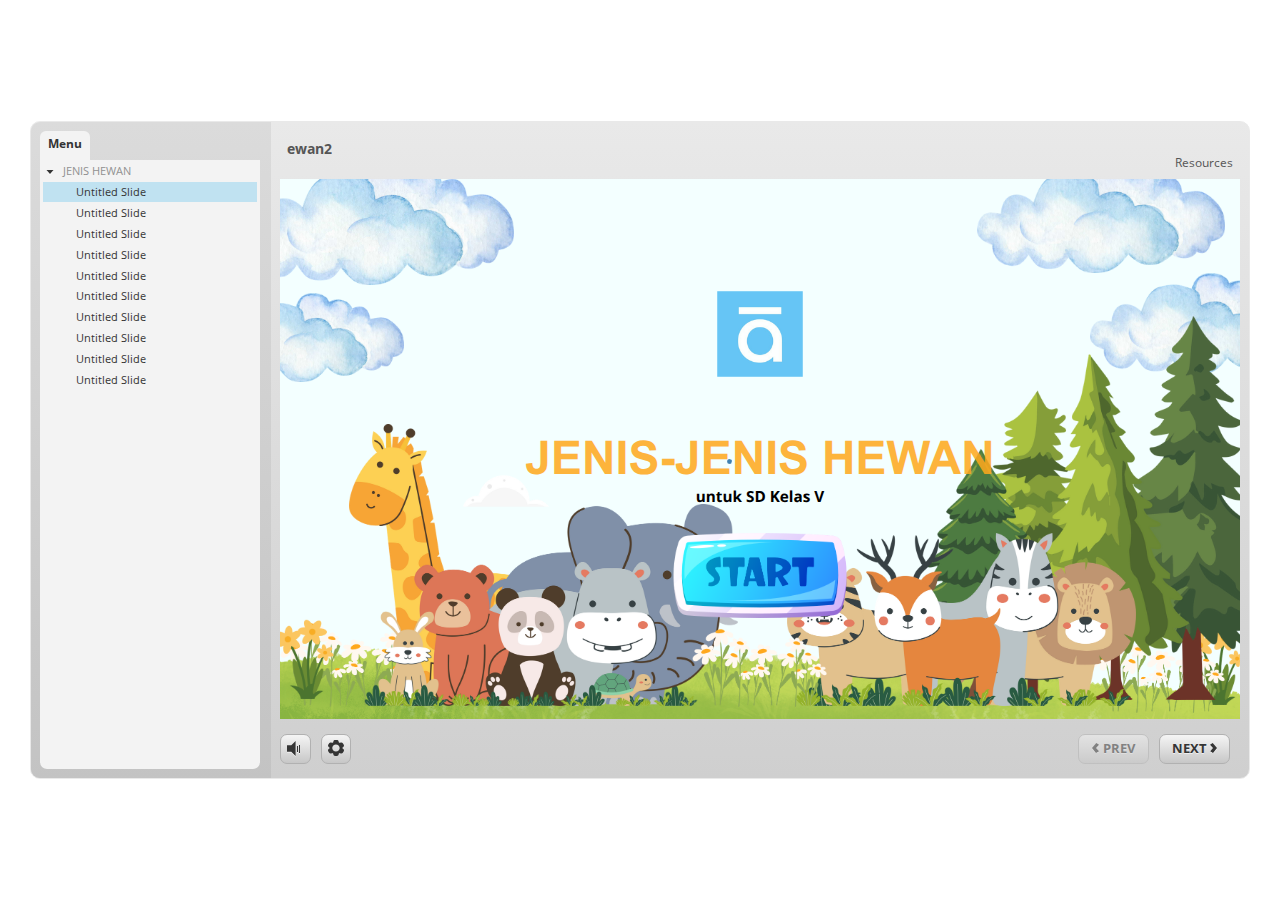
<file: index.html>
﻿<!doctype html>
<html lang="en-US">
<head>
  <meta charset="utf-8">
  <!-- Created using Storyline 3 - http://www.articulate.com  -->
  <!-- version: 3.20.30234.0 -->
  <title>ewan2</title>
  <meta http-equiv="x-ua-compatible" content="IE=edge"/>
  <meta name="viewport" content="width=device-width,initial-scale=1,user-scalable=no,shrink-to-fit=no,minimal-ui"/>
  <meta name="apple-mobile-web-app-capable" content="yes"/>
  <style>
    html, body { height: 100%; padding: 0; margin: 0 }
    #app { height: 100%; width: 100%; }
  </style>

  <script>
    window.DS = {};
    window.globals = {
      DATA_PATH_BASE: '',
      HAS_FRAME: true,
      HAS_SLIDE: true,

      lmsPresent: false,
      tinCanPresent: false,
      cmi5Present: false,
      aoSupport: false,
      scale: 'noscale',
      captureRc: false,
      browserSize: 'optimal',
      bgColor: '#FFFFFF',
      features: '',
      themeName: 'classic',
      preloaderColor: '#FFFFFF',
      suppressAnalytics: false,
      productChannel: 'perpetual',
      publishSource: 'storyline',
      aid: '',
      cid: 'bc724450-d9d9-4ee5-a1b4-3412d5689130',
      playerVersion: '3.20.30234.0',
      publishTimestamp: '2024-10-19T02:00:58.2210765Z',
      maxIosVideoElements: 10,
      connectionSettings: { },

      
      parseParams: function(qs) {
        if (window.globals.parsedParams != null) {
          return window.globals.parsedParams;
        }
        qs = (qs || window.location.search.substr(1)).split('+').join(' ');
        var params = {},
            tokens,
            re = /[?&]?([^=]+)=([^&]*)/g;

        while (tokens = re.exec(qs)) {
          params[decodeURIComponent(tokens[1]).trim()] =
            decodeURIComponent(tokens[2]).trim();
        }
        window.globals.parsedParams = params;
        return params;
      }

    };
  </script>
  <script>
    var isIe11 = ('ActiveXObject' in window || window.MSBlobBuilder != null)
      && window.msCrypto != null && !window.ActiveXObject;
    if (isIe11) {
      window.globals.unsupportedBrowser = true;
      document.write(atob('[base64]'));
    }
  </script>
  
  <script>window.THREE = { };</script>
  
</head>
<body style="background: #FFFFFF" class="cs-HTML theme-classic">
  <!-- 360 -->
  <script>!function(){var e,i=/iPhone/i,o=/iPod/i,n=/iPad/i,t=/\biOS-universal(?:.+)Mac\b/i,r=/\bAndroid(?:.+)Mobile\b/i,a=/Android/i,d=/(?:SD4930UR|\bSilk(?:.+)Mobile\b)/i,p=/Silk/i,l=/Windows Phone/i,u=/\bWindows(?:.+)ARM\b/i,b=/BlackBerry/i,s=/BB10/i,c=/Opera Mini/i,f=/\b(CriOS|Chrome)(?:.+)Mobile/i,h=/Mobile(?:.+)Firefox\b/i,v=function(e){return void 0!==e&&"MacIntel"===e.platform&&"number"==typeof e.maxTouchPoints&&e.maxTouchPoints>1&&"undefined"==typeof MSStream};e=function(e){var m={userAgent:"",platform:"",maxTouchPoints:0};e||"undefined"==typeof navigator?"string"==typeof e?m.userAgent=e:e&&e.userAgent&&(m={userAgent:e.userAgent,platform:e.platform,maxTouchPoints:e.maxTouchPoints||0}):m={userAgent:navigator.userAgent,platform:navigator.platform,maxTouchPoints:navigator.maxTouchPoints||0};var g=m.userAgent,y=g.split("[FBAN");void 0!==y[1]&&(g=y[0]),void 0!==(y=g.split("Twitter"))[1]&&(g=y[0]);var A=function(e){return function(i){return i.test(e)}}(g),w={apple:{phone:A(i)&&!A(l),ipod:A(o),tablet:!A(i)&&(A(n)||v(m))&&!A(l),universal:A(t),device:(A(i)||A(o)||A(n)||A(t)||v(m))&&!A(l)},amazon:{phone:A(d),tablet:!A(d)&&A(p),device:A(d)||A(p)},android:{phone:!A(l)&&A(d)||!A(l)&&A(r),tablet:!A(l)&&!A(d)&&!A(r)&&(A(p)||A(a)),device:!A(l)&&(A(d)||A(p)||A(r)||A(a))||A(/\bokhttp\b/i)},windows:{phone:A(l),tablet:A(u),device:A(l)||A(u)},other:{blackberry:A(b),blackberry10:A(s),opera:A(c),firefox:A(h),chrome:A(f),device:A(b)||A(s)||A(c)||A(h)||A(f)},any:!1,phone:!1,tablet:!1};return w.any=w.apple.device||w.android.device||w.windows.device||w.other.device,w.phone=w.apple.phone||w.android.phone||w.windows.phone,w.tablet=w.apple.tablet||w.android.tablet||w.windows.tablet,w}(),"object"==typeof exports&&"undefined"!=typeof module?module.exports=e:"function"==typeof define&&define.amd?define((function(){return e})):this.isMobile=e}();
    window.isMobile.apple.tablet = window.isMobile.apple.tablet ||
      (navigator.platform === 'MacIntel' && navigator.maxTouchPoints > 1);
    window.isMobile.apple.device = window.isMobile.apple.device || window.isMobile.apple.tablet;
    window.isMobile.tablet = window.isMobile.tablet || window.isMobile.apple.tablet;
    window.isMobile.any = window.isMobile.any || window.isMobile.apple.tablet;
  </script>

  <div id="focus-sink" tabindex="-1"></div>

  <div id="preso"></div>
  <script>
    (function() {

      var classTypes = [ 'desktop', 'mobile', 'phone', 'tablet' ];

      var addDeviceClasses = function(prefix, testObj) {
        var curr, i;
        for (i = 0; i < classTypes.length; i++) {
          curr = classTypes[i];
          if (testObj[curr]) {
            document.body.classList.add(prefix + curr);
          }
        }
      };

      var params = window.globals.parseParams(),
          isDevicePreview = params.devicepreview === '1',
          isPhoneOverride = params.deviceType === 'phone' || (isDevicePreview && params.phone == '1'),
          isTabletOverride = (params.deviceType === 'tablet' || isDevicePreview) && !isPhoneOverride,
          isMobileOverride = isPhoneOverride || isTabletOverride;

      var deviceView = {
        desktop: !window.isMobile.any && !isMobileOverride,
        mobile: window.isMobile.any || isMobileOverride,
        phone: isPhoneOverride || (window.isMobile.phone && !isTabletOverride),
        tablet: isTabletOverride || window.isMobile.tablet
      };

      window.globals.deviceView = deviceView;
      window.isMobile.desktop = !window.isMobile.any;
      window.isMobile.mobile = window.isMobile.any;

      addDeviceClasses('view-', deviceView);

    })();
  </script>
  
  <script src='story_content/user.js' type=text/javascript></script>
  <div class="slide-loader"></div>

  <script>
    if (window.globals.deviceView.isMobile) { var doc = document, loader = doc.body.querySelector('.slide-loader'); [ 1, 2, 3 ].forEach(function(n) { var d = doc.createElement('div'); d.style.backgroundColor = window.globals.preloaderColor; d.classList.add('mobile-loader-dot'); d.classList.add('dot' + n); loader.appendChild(d); }); }
  </script>

  <div class="mobile-load-title-overlay" style="display: none">
    <div class="mobile-load-title">ewan2</div>
  </div>

  <div class="mobile-chrome-warning"></div>

  
<style>
  .warn-connection-dialog {
    display: none;
    background: transparent;
    pointer-events: none;
    position: fixed;
    left: 0;
    top: 0;
    width: 100%;
    height: 100%;
    z-index: 999;
  }

  .warn-connection-content {
    border-radius: 4px;
    background: white;
    border: 1px solid #E7E7E7;
    color: #333333;
    box-shadow: 0 2px 4px rgba(0, 0, 0, 0.25);
    transition: all 150ms ease-out;
    position: absolute;
    white-space: nowrap;
  }

  .view-phone.is-landscape .warn-connection-content {
    left: 23px;
    bottom: 23px;
  }

  .view-tablet.is-landscape .warn-connection-content {
    left: 50%;
    top: 20px;
    transform: translateX(-50%);
  }

  .is-portrait .warn-connection-content {
    transform: translate(-50%, calc(-100% - 15px));
  }

  .warn-connection-content p {
    display: inline-block;
    margin: 0 8px 0 0;
    line-height: 33px;
    font-size: 11px;
  }

  .warn-connection-content svg {
    position: relative;
    vertical-align: middle;
    margin: 0 2px 2px 8px;
  }

  .view-desktop .warn-connection-content {
    left: 1.5em;
    bottom: 1.5em;
  }

  .view-desktop .warn-connection-content p {
    font-size: 1.1em;
  }

  .is-offline .warn-connection-dialog {
    display: block;
  }

  .is-offline .cs-panel * {
    pointer-events: none !important;
  }

  .is-offline .cs-panel {
    pointer-events: all !important;
  }

  .is-offline #nav-controls * {
    pointer-events: none !important;
  }

  .is-offline #nav-controls {
    pointer-events: all !important;
  }
</style>

<div class="warn-connection-dialog">
  <div class="warn-connection-content">
    <svg width="17" height="15" viewBox="0 0 17 15" xmlns="http://www.w3.org/2000/svg">
      <path fill="#8F0000" stroke="white" d="M16.07,12.98 L15.88,12.23 L9.51,1.21 C8.97,0.26,7.6,0.26,7.06,1.21 L0.69,12.23 C0.15,13.16,0.81,14.36,1.91,14.36 H14.65 C15.47,14.36,16.05,13.7,16.07,12.98 Z"/>
      <path fill="white" stroke="white" d="M8.58,5.5 C8.35,5.28,8.5,5.35,8.21,5.32 C8.09,5.35,7.97,5.49,7.96,5.67 C7.97,5.79,7.98,5.92,7.98,6.04 L7.98,6.04 C7.99,6.17,8,6.31,8.01,6.43 L8.01,6.44 C8.03,6.92,8.06,7.41,8.09,7.9 L8.09,7.9 C8.12,8.39,8.14,8.88,8.17,9.37 C8.17,9.39,8.18,9.42,8.2,9.44 C8.23,9.46,8.25,9.47,8.28,9.47 C8.31,9.47,8.34,9.46,8.35,9.44 C8.37,9.43,8.38,9.4,8.39,9.35 L8.39,9.34 C8.39,9.24,8.4,9.15,8.4,9.05 L8.4,9.05 C8.41,8.96,8.41,8.86,8.42,8.75 C8.43,8.44,8.45,8.12,8.47,7.81 L8.47,7.81 C8.49,7.49,8.51,7.18,8.53,6.87 C8.55,6.46,8.56,6.05,8.59,5.64 L8.6,5.62 C8.6,5.57,8.59,5.53,8.58,5.5 L8.21,5.32 Z"/>
      <circle fill="white" stroke="white" cx="8.3" cy="11.35" r="0.3"/>
    </svg>
    <p>You are offline. Trying to reconnect...</p>
  </div>
</div>

<script>
  (function() {
    window.DS.connection = {
      warningShown: false,
      assets: {},
      loadingAssetGroup: false,
      retryDelay: 500
    };

    // @TODO this is POC code and can be cleaned up a bit more if we move forward
    // with the feature



    // The `window.globals.features` variable must be set in `webpack.dev.config` when testing locally - it is not enough
    // to have it in the data - but it must be set there as well.
    var useConnectionMessages = window.AbortController != null &&
      window.location.protocol != 'file:' &&
      window.globals.features.indexOf('ConnectionMessages') != -1;

    window.DS.connection.useConnectionMessages = useConnectionMessages

    var assetCount = 0;
    var checkLoadedId;
    var connectionSettings = window.globals.connectionSettings;

    if (useConnectionMessages && connectionSettings != null) {
      var contentEl = document.querySelector('.warn-connection-content');
      var messageEl = contentEl.querySelector('p')

      if (connectionSettings.useDarkTheme) {
        contentEl.style.borderColor = '#BABBBA';
        contentEl.style.backgroundColor = '#282828';
        contentEl.style.color = '#FFFFFF';
      }

      if (connectionSettings.message != null) {
        messageEl.textContent = window.decodeURIComponent(connectionSettings.message);
      }
    }

    function checkAssetsReady() {
      for (var i in DS.connection.assets) {
        if (!DS.connection.assets[i].success) {
          return false;
        }
      }
      return true;
    }

    function stopAssetGroup() {
      if (!useConnectionMessages) { return; }

      assetCount = 0;

      DS.connection.oldAssetGroup = DS.connection.assets;
      DS.connection.assets = {};
      DS.connection.loadingAssetGroup = false;
      clearInterval(checkLoadedId);
    }

    function startAssetGroup() {
      if (!useConnectionMessages) { return; }
      var ticks = 0;
      clearInterval(checkLoadedId);
      checkLoadedId = setInterval(function() {
        var loaded = 0;
        if (assetCount === 0 && loaded === 0) {
          clearInterval(checkLoadedId);
          return;
        }

        for (var i in DS.connection.assets) {
          if (DS.connection.assets[i].success) {
            loaded++;
          }
        }

        if (assetCount === loaded && checkAssetsReady()) {
          for (var i in DS.connection.assets) {
            if (DS.connection.assets[i].action) {
              DS.connection.assets[i].action();
            }
          }
          hideWarning();
          stopAssetGroup();
        }
      }, 100)
    }

    function requiredAsset(url, action, retry, type) {
      if (!useConnectionMessages) { return; }
      if (DS.connection.assets[url]) { return; }

      DS.connection.assets[url] = {
        success: false, action: action, retry: retry, type: type
      };
      assetCount = Object.keys(DS.connection.assets).length;
      if (!DS.connection.loadingAssetGroup) {
        startAssetGroup();
      }
      DS.connection.loadingAssetGroup = true;
    }

    function assetLoaded(url) {
      if (!useConnectionMessages) { return; }
      if (DS.connection.assets[url]) {
        DS.connection.assets[url].success = true;
      }
    }

    function assetFailed(url) {
      if (!useConnectionMessages) { return; }
      if (!DS.connection.assets[url]) {
        if (/\.js$/.test(url)) {
          setTimeout(function() {
            if (DS.connection.lastSlideLoaded != null) {
              DS.connection.lastSlideLoaded();
            }
          }, DS.connection.retryDelay);
        }
        return;
      }
      if (!DS.connection.warningShown) { showWarning(); }
      if (DS.connection.assets[url].retry) {
        setTimeout(function() {
          if (!DS.connection.assets[url].success) {
            DS.connection.assets[url].retry()
          }
        }, DS.connection.retryDelay);
      }
    }

    function hideWarning() {
      document.body.classList.remove('is-offline');
      DS.connection.warningShown = false;
    }
    DS.connection.hideWarning = hideWarning

    function showWarning(btn) {
      document.body.classList.add('is-offline')
      DS.connection.warningShown = true;
      updateWarningPosition();
    }

    function updateWarningPosition() {
      if (!DS.connection.warningShown) {
        return;
      }

      var isPortrait = document.body.classList.contains('is-portrait');
      var warningEl = document.querySelector('.warn-connection-content');

      if (isPortrait) {
        var slide = document.querySelector('.primary-slide');
        var slideRect = slide.getBoundingClientRect();

        warningEl.style.top = `${slideRect.top}px`
        warningEl.style.left = `${slideRect.left + slideRect.width / 2}px`
      } else {
        warningEl.style.top = null;
        warningEl.style.left = null;
      }

      window.requestAnimationFrame(updateWarningPosition);
    }

    // these will all be noops if the feature flag isn't set in
    // the data and `window.globals.features`
    DS.connection.requiredAsset = requiredAsset;
    DS.connection.assetLoaded = assetLoaded;
    DS.connection.assetFailed = assetFailed;
    DS.connection.stopAssetGroup = stopAssetGroup;
    DS.connection.startAssetGroup = startAssetGroup;
  })();
</script>


  <script>
    
    if (window.autoSpider && window.vInterfaceObject) {
      document.querySelector('.mobile-load-title-overlay').style.display = 'none';
    }
  </script>

  

  <link rel="stylesheet" href="html5/data/css/output.min.css" data-noprefix/>
</body>
<script src="html5/lib/scripts/bootstrapper.min.js"></script>
</html>
</file>
